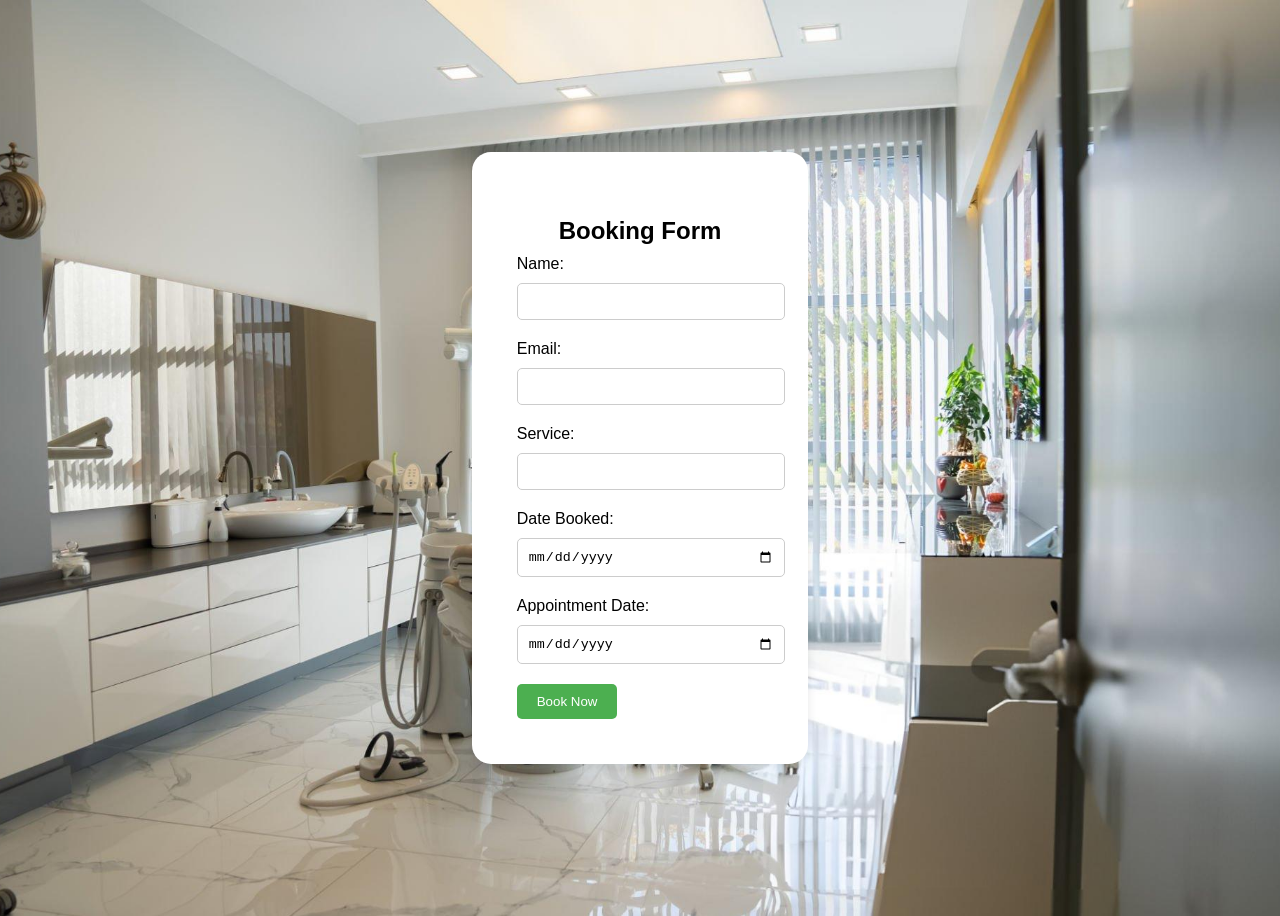
<file: booking.html>
<!DOCTYPE html>
<html lang="en">
<head>
  <meta charset="UTF-8">
  <meta name="viewport" content="width=device-width, initial-scale=1.0">
  <title>Booking Form</title>
  <link rel="stylesheet" href="Booking.css">
</head>

<body>
  <div class="background">
    <div class="booking-form">
      <h2>Booking Form</h2>
      <form action="index.php" method="post">
        <label for="name">Name:</label>
        <input type="text" name="name" id="name" required>

        <label for="email">Email:</label>
        <input type="email" name="email" id="email" required>

        <label for="service">Service:</label>
        <input type="text" name="service" id="service" required>

        <label for="departure-date">Date Booked:</label>
        <input type="date" name="date-booked" id="date-booked" required>

        <label for="return-date">Appointment Date:</label>
        <input type="date" name="appointment-date" id="appointment-date" required>

        <input type="submit" value="Book Now">
      </form>
    </div>
  </div>
</body>
</html>
</file>
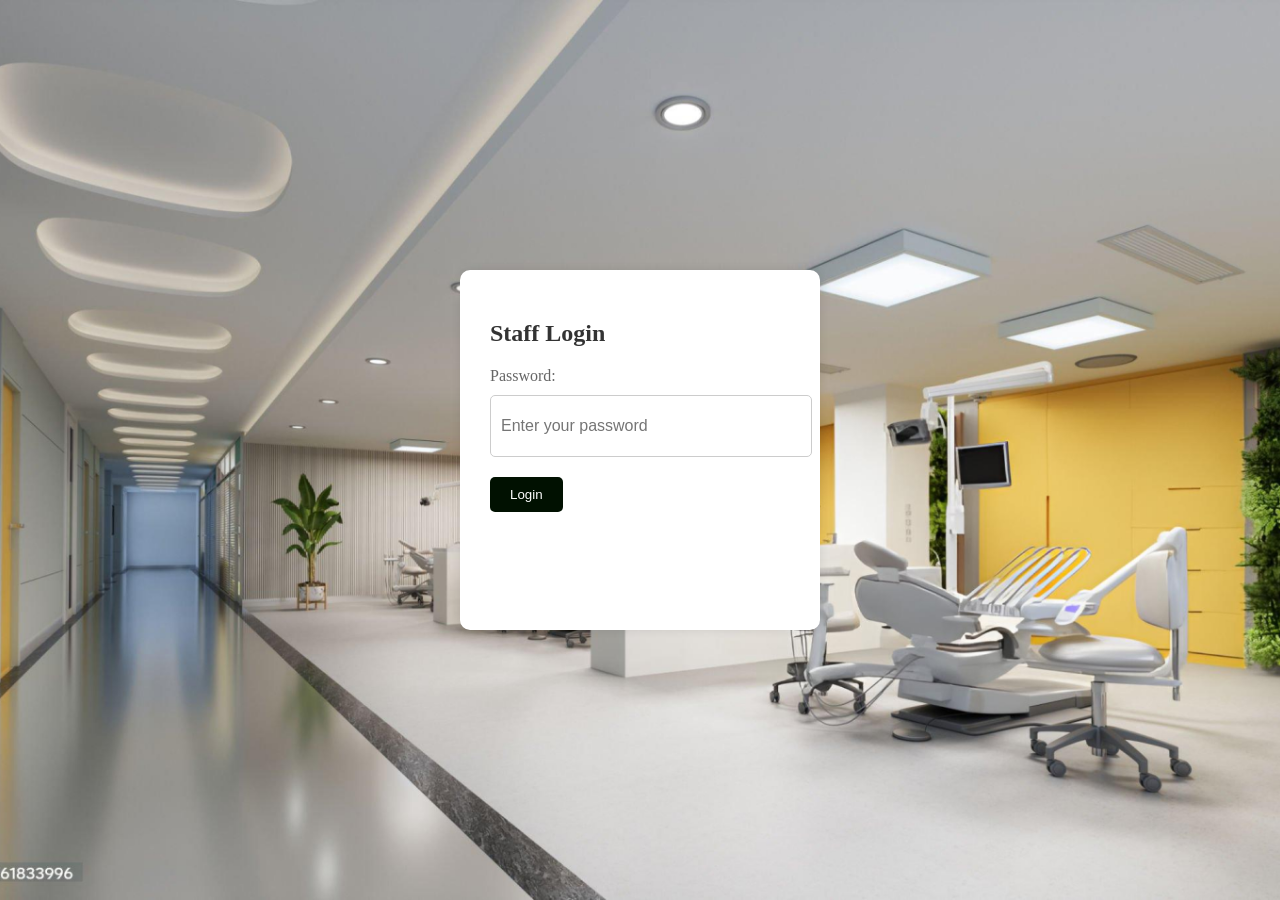
<file: login.html>
<!DOCTYPE html>
<html lang="en">
<head>
  <link rel="stylesheet" href="staff.css">
</head>
<body>
  <div class="staff-login">
    <h2>Staff Login</h2>
    <form action="login.php" method="post">
      <label for="password">Password:</label>
      <input type="password" id="password" name="password" placeholder="Enter your password">
      <input type="submit" value="Login">
    </form>
  </div>
</body>
</html>
</file>
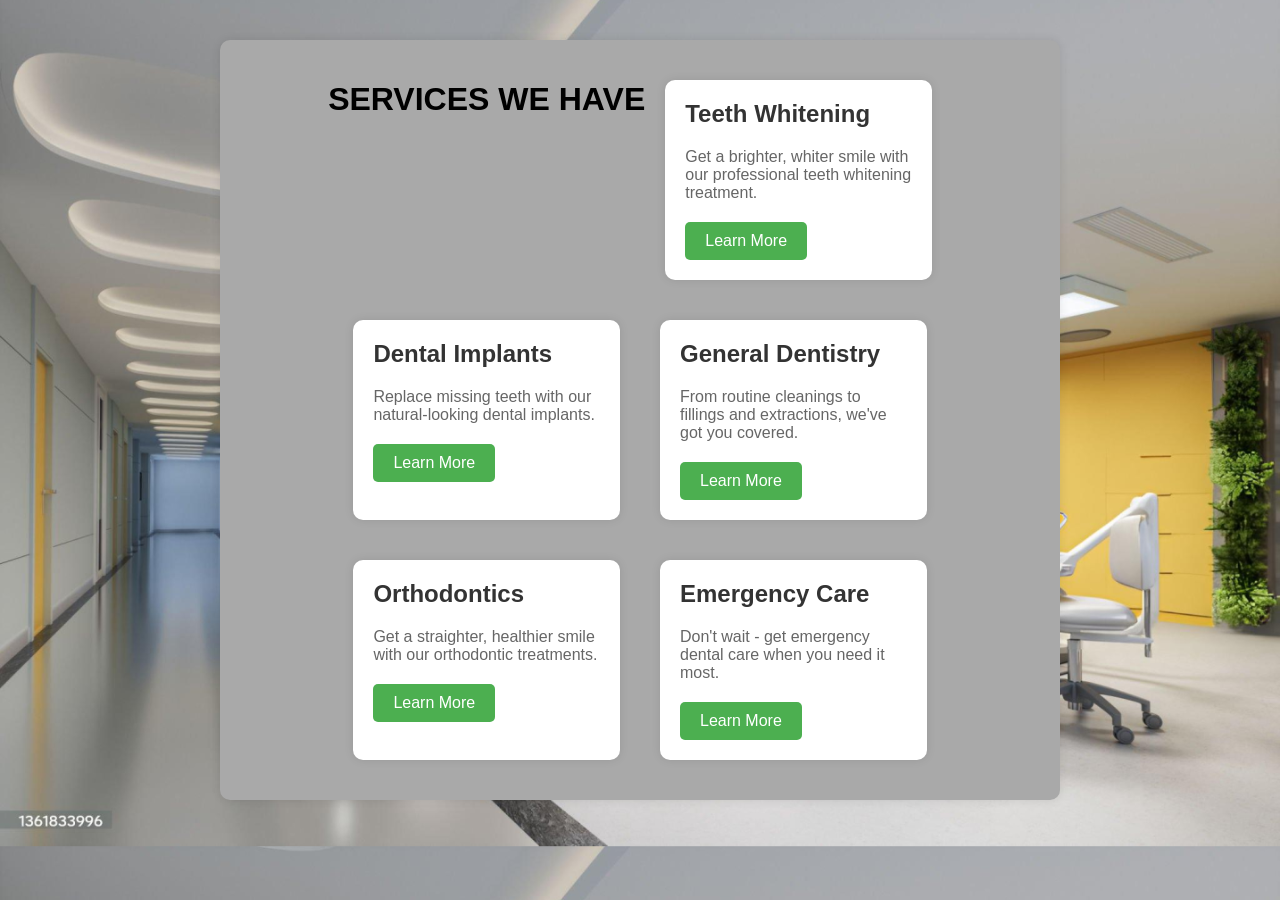
<file: Services.html>
<!DOCTYPE html>
<html lang="en">
<head>
  <meta charset="UTF-8">
  <meta name="viewport" content="width=device-width, initial-scale=1.0">
  <title>SERVICES</title>
  <link rel="stylesheet" href="Services.css">
</head>

<body>
  <div class="background">
    <div class="services-container">
      <h1>SERVICES WE HAVE</h1>
      <div class="service-card">
        <h2>Teeth Whitening</h2>
        <p>Get a brighter, whiter smile with our professional teeth whitening treatment.</p>
        <button>Learn More</button>
      </div>
      <div class="service-card">
        <h2>Dental Implants</h2>
        <p>Replace missing teeth with our natural-looking dental implants.</p>
        <button>Learn More</button>
      </div>
      <div class="service-card">
        <h2>General Dentistry</h2>
        <p>From routine cleanings to fillings and extractions, we've got you covered.</p>
        <button>Learn More</button>
      </div>
      <div class="service-card">
        <h2>Orthodontics</h2>
        <p>Get a straighter, healthier smile with our orthodontic treatments.</p>
        <button>Learn More</button>
      </div>
      <div class="service-card">
        <h2>Emergency Care</h2>
        <p>Don't wait - get emergency dental care when you need it most.</p>
        <button>Learn More</button>
      </div>
    </div>
  </div>
</body>
</html>
</file>
<file: Booking.css>
body {
  font-family: Arial, sans-serif;
  background-color: #f9f9f9;
}

body {
  background-image: url('49.jpg');
  background-size: cover;
  background-position: center;
}

.background {
  height: 100vh;
  display: flex;
  justify-content: center;
  align-items: center;
}

.booking-form {
  background-color: #fff;
  padding: 45px;
  border-radius: 19px;
  box-shadow: 0 0 10px rgba(0, 0, 0, 0.1);
}

h2 {
  text-align: center;
  margin-bottom: 10px;
}

label {
  display: block;
  margin-bottom: 10px;
}

input[type="text"], input[type="email"], input[type="date"] {
  width: 100%;
  padding: 10px;
  margin-bottom: 20px;
  border: 1px solid #ccc;
  border-radius: 5px;
}

input[type="submit"] {
  background-color: #4CAF50;
  color: #fff;
  padding: 10px 20px;
  border: none;
  border-radius: 5px;
  cursor: pointer;
}

input[type="submit"]:hover {
  background-color: #3e8e41;
}
</file>
<file: staff.css>
body {
  height: 100vh;
  margin: 0;
  background-image: url('48.jpg');
  background-size: cover;
  background-position: center;
}

.staff-login {
  position: absolute;
  top: 50%;
  left: 50%;
  transform: translate(-50%, -50%);
  padding: 30px;
  border-radius: 10px;
  box-shadow: 0 0 10px rgba(0, 0, 0, 0.1);
  width: 300px;
  min-height: 300px;
  background-color: #fff;
}

h2 {
  color: #333;
  font-weight: bold;
  margin-bottom: 20px;
}

label {
  display: block;
  margin-bottom: 10px;
  font-size: 16px;
  color: #666;
}

input[type="password"] {
  width: 100%;
  height: 40px;
  padding: 10px;
  font-size: 16px;
  border: 1px solid #ccc;
  border-radius: 5px;
  margin-bottom: 20px;
}

input[type="submit"] {
  padding: 10px 20px;
  border: none;
  border-radius: 5px;
  cursor: pointer;
  background-color: #011101;
  color: #fff;
}

p {
  font-size: 14px;
  color: #666;
  margin-top: 20px;
}

a {
  text-decoration: none;
  color: #337ab7;
}
</file>
<file: Services.css>
body {
  font-family: Arial, sans-serif;
  margin: 0;
  padding: 0;
  background-color: #fdfdfd; /* added background color */
}

body {
  background-image: url('48.jpg');
  background-size: cover;
  background-position: center;
}

.services-container {
  max-width: 800px;
  margin: 40px auto;
  display: flex;
  flex-wrap: wrap;
  justify-content: center;
  padding: 20px; /* added padding */
  background-color: #a9a9a9; /* added background color */
  border-radius: 10px; /* added border radius */
  box-shadow: 0 0 10px rgba(0, 0, 0, 0.1); /* added box shadow */
}

.service-card {
  background-color: #fff;
  padding: 20px;
  margin: 20px;
  width: calc(33.33% - 40px);
  border-radius: 10px; /* added border radius */
  box-shadow: 0 0 10px rgba(0, 0, 0, 0.1); /* added box shadow */
  transition: all 0.3s ease-in-out; /* added transition effect */
}

.service-card:hover {
  transform: scale(1.05); /* added hover effect */
  box-shadow: 0 0 20px rgba(0, 0, 0, 0.2); /* added hover effect */
}

.service-card h2 {
  font-weight: bold;
  margin-top: 0;
  color: #333; /* changed text color */
}

.service-card p {
  font-size: 16px;
  color: #666;
  margin-bottom: 20px; /* added margin bottom */
}

.service-card button {
  background-color: #4CAF50;
  color: #fff;
  border: none;
  padding: 10px 20px;
  font-size: 16px;
  cursor: pointer;
  border-radius: 5px; /* added border radius */
}

.service-card button:hover {
  background-color: #3e8e41;
}

@media (max-width: 600px) {
  .service-card {
    width: calc(50% - 40px);
  }
}

@media (max-width: 400px) {
  .service-card {
    width: 100%;
  }
}
</file>
